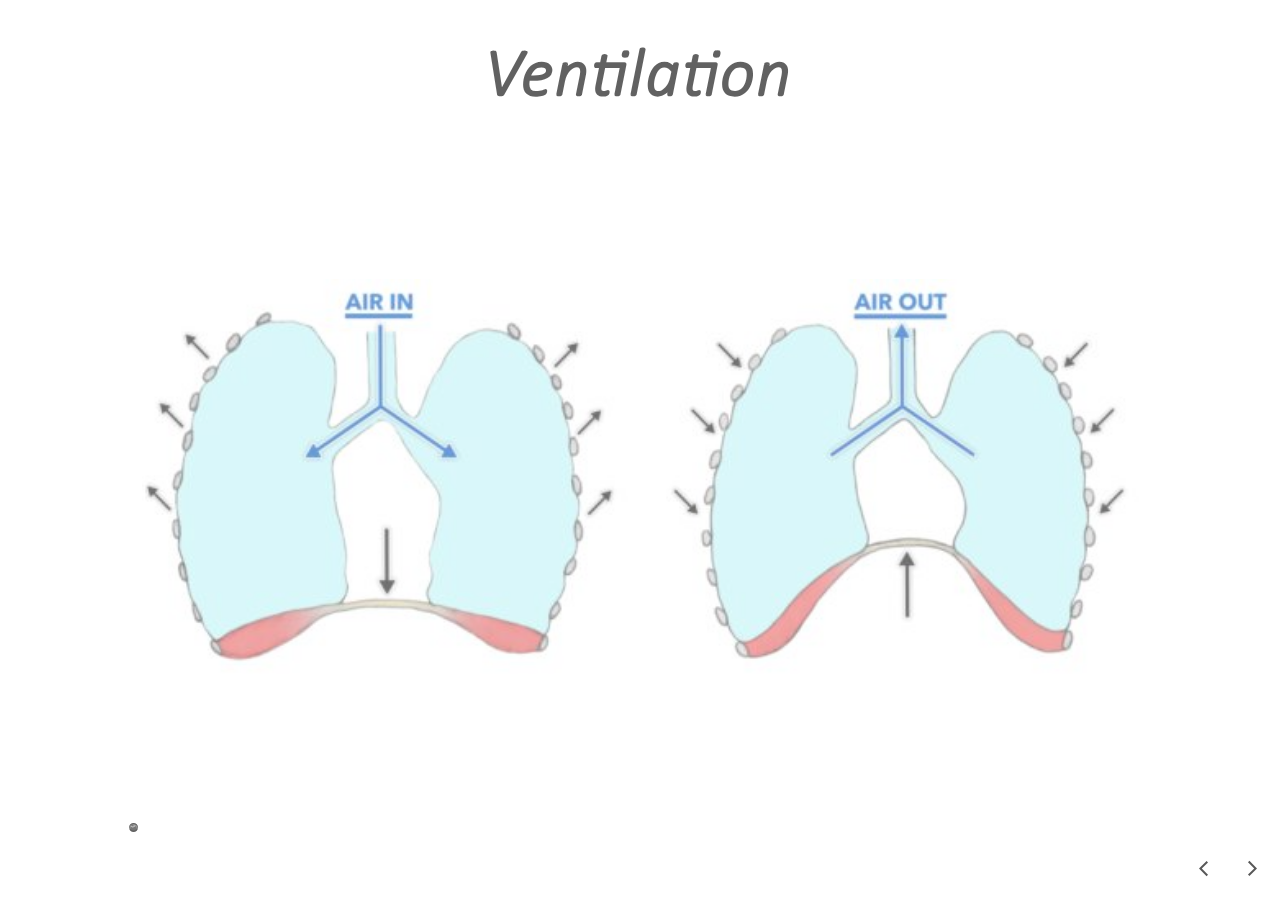
<file: index.html>
﻿<!doctype html>
<html lang="en-US">
<head>
  <meta charset="utf-8">
  <!-- Created using Storyline 360 x64 - http://www.articulate.com  -->
  <!-- version: 3.94.33593.0 -->
  <title>Breathing Ventilation</title>
  <meta http-equiv="x-ua-compatible" content="IE=edge"/>
  <meta name="viewport" content="width=device-width,initial-scale=1,user-scalable=no,shrink-to-fit=no,minimal-ui"/>
  <meta name="apple-mobile-web-app-capable" content="yes"/>
  <style>
    html, body { height: 100%; padding: 0; margin: 0 }
    #app { height: 100%; width: 100%; }
  </style>

  <script>
    window.DS = {};
    window.globals = {
      DATA_PATH_BASE: '',
      HAS_FRAME: true,
      HAS_SLIDE: true,

      lmsPresent: false,
      tinCanPresent: false,
      cmi5Present: false,
      aoSupport: false,
      scale: 'noscale',
      captureRc: false,
      browserSize: 'optimal',
      bgColor: '#FFFFFF',
      features: 'DropInAcc,DropInBase,DropInCore,DropInInteractions,DropInMisc,DropInVectors,DropInVideo,LayerPresentAsDialog,MultipleQuizTracking,UpdatedThemeEditor',
      themeName: 'unified',
      preloaderColor: '#8C8C8C',
      suppressAnalytics: false,
      productChannel: 'stable',
      publishSource: 'storyline',
      aid: 'aid|386990a7-7346-48dc-a1f0-d177108e574d',
      cid: '8ad94958-1001-4f22-871c-be94bbb31b4c',
      playerVersion: '3.94.33593.0',
      publishTimestamp: '2024-12-17T05:00:41.9758879Z',
      maxIosVideoElements: 10,
      connectionSettings: { message: 'You%20are%20offline.%20Trying%20to%20reconnect...', useDarkTheme: true, mode: 'disabled' },
      hasFeature: function(feature) {
        return this.features.split(',').includes(feature);
      },
      
      parseParams: function(qs) {
        if (window.globals.parsedParams != null) {
          return window.globals.parsedParams;
        }
        qs = (qs || window.location.search.substr(1)).split('+').join(' ');
        var params = {},
            tokens,
            re = /[?&]?([^=]+)=([^&]*)/g;

        while (tokens = re.exec(qs)) {
          params[decodeURIComponent(tokens[1]).trim()] =
            decodeURIComponent(tokens[2]).trim();
        }
        window.globals.parsedParams = params;
        return params;
      }

    };
  </script>
  <script>
    var isIe11 = ('ActiveXObject' in window || window.MSBlobBuilder != null)
      && window.msCrypto != null && !window.ActiveXObject;
    if (isIe11) {
      window.globals.unsupportedBrowser = true;
      document.write(atob('[base64]'));
    }
  </script>

  <script>
    if (window.globals.hasFeature('MultiLanguageSinglePackageSupport')) {
      
      
    }
  </script>

  
  <script>window.THREE = { };</script>
  
</head>
<body style="background: #FFFFFF" class="cs-HTML theme-unified">
  <!-- 360 -->
  <script>!function(){var e,i=/iPhone/i,o=/iPod/i,n=/iPad/i,t=/\biOS-universal(?:.+)Mac\b/i,r=/\bAndroid(?:.+)Mobile\b/i,a=/Android/i,d=/(?:SD4930UR|\bSilk(?:.+)Mobile\b)/i,p=/Silk/i,l=/Windows Phone/i,u=/\bWindows(?:.+)ARM\b/i,b=/BlackBerry/i,s=/BB10/i,c=/Opera Mini/i,f=/\b(CriOS|Chrome)(?:.+)Mobile/i,h=/Mobile(?:.+)Firefox\b/i,v=function(e){return void 0!==e&&"MacIntel"===e.platform&&"number"==typeof e.maxTouchPoints&&e.maxTouchPoints>1&&"undefined"==typeof MSStream};e=function(e){var m={userAgent:"",platform:"",maxTouchPoints:0};e||"undefined"==typeof navigator?"string"==typeof e?m.userAgent=e:e&&e.userAgent&&(m={userAgent:e.userAgent,platform:e.platform,maxTouchPoints:e.maxTouchPoints||0}):m={userAgent:navigator.userAgent,platform:navigator.platform,maxTouchPoints:navigator.maxTouchPoints||0};var g=m.userAgent,y=g.split("[FBAN");void 0!==y[1]&&(g=y[0]),void 0!==(y=g.split("Twitter"))[1]&&(g=y[0]);var A=function(e){return function(i){return i.test(e)}}(g),w={apple:{phone:A(i)&&!A(l),ipod:A(o),tablet:!A(i)&&(A(n)||v(m))&&!A(l),universal:A(t),device:(A(i)||A(o)||A(n)||A(t)||v(m))&&!A(l)},amazon:{phone:A(d),tablet:!A(d)&&A(p),device:A(d)||A(p)},android:{phone:!A(l)&&A(d)||!A(l)&&A(r),tablet:!A(l)&&!A(d)&&!A(r)&&(A(p)||A(a)),device:!A(l)&&(A(d)||A(p)||A(r)||A(a))||A(/\bokhttp\b/i)},windows:{phone:A(l),tablet:A(u),device:A(l)||A(u)},other:{blackberry:A(b),blackberry10:A(s),opera:A(c),firefox:A(h),chrome:A(f),device:A(b)||A(s)||A(c)||A(h)||A(f)},any:!1,phone:!1,tablet:!1};return w.any=w.apple.device||w.android.device||w.windows.device||w.other.device,w.phone=w.apple.phone||w.android.phone||w.windows.phone,w.tablet=w.apple.tablet||w.android.tablet||w.windows.tablet,w}(),"object"==typeof exports&&"undefined"!=typeof module?module.exports=e:"function"==typeof define&&define.amd?define((function(){return e})):this.isMobile=e}();
    window.isMobile.apple.tablet = window.isMobile.apple.tablet ||
      (navigator.platform === 'MacIntel' && navigator.maxTouchPoints > 1);
    window.isMobile.apple.device = window.isMobile.apple.device || window.isMobile.apple.tablet;
    window.isMobile.tablet = window.isMobile.tablet || window.isMobile.apple.tablet;
    window.isMobile.any = window.isMobile.any || window.isMobile.apple.tablet;
  </script>

  <div id="focus-sink" tabindex="-1"></div>

  <div id="preso"></div>
  <script>
    (function() {

      var classTypes = [ 'desktop', 'mobile', 'phone', 'tablet' ];

      var addDeviceClasses = function(prefix, testObj) {
        var curr, i;
        for (i = 0; i < classTypes.length; i++) {
          curr = classTypes[i];
          if (testObj[curr]) {
            document.body.classList.add(prefix + curr);
          }
        }
      };

      var params = window.globals.parseParams(),
          isDevicePreview = params.devicepreview === '1',
          isPhoneOverride = params.deviceType === 'phone' || (isDevicePreview && params.phone == '1'),
          isTabletOverride = (params.deviceType === 'tablet' || isDevicePreview) && !isPhoneOverride,
          isMobileOverride = isPhoneOverride || isTabletOverride;

      var deviceView = {
        desktop: !window.isMobile.any && !isMobileOverride,
        mobile: window.isMobile.any || isMobileOverride,
        phone: isPhoneOverride || (window.isMobile.phone && !isTabletOverride),
        tablet: isTabletOverride || window.isMobile.tablet
      };

      window.globals.deviceView = deviceView;
      window.isMobile.desktop = !window.isMobile.any;
      window.isMobile.mobile = window.isMobile.any;

      addDeviceClasses('view-', deviceView);

    })();
  </script>
  
  <script src='story_content/triggers.js' type=text/javascript></script>
<script src='story_content/user.js' type=text/javascript></script>
  <div class="slide-loader"></div>

  <script>
    var doc = document, loader = doc.body.querySelector('.slide-loader'); [ 1, 2, 3 ].forEach(function(n) { var d = doc.createElement('div'); d.style.backgroundColor = window.globals.preloaderColor; d.classList.add('mobile-loader-dot'); d.classList.add('dot' + n); loader.appendChild(d); });
  </script>

  <div class="mobile-load-title-overlay" style="display: none">
    <div class="mobile-load-title">Breathing Ventilation</div>
  </div>

  <div class="mobile-chrome-warning"></div>

  
<style>
  .warn-connection-dialog {
    display: none;
    background: transparent;
    pointer-events: all;
    position: fixed;
    left: 0;
    top: 0;
    width: 100%;
    height: 100%;
    z-index: 999;
  }

  .warn-connection-content {
    pointer-events: all;
    border-radius: 4px;
    background: white;
    border: 1px solid #E7E7E7;
    color: #333333;
    box-shadow: 0 2px 4px rgba(0, 0, 0, 0.25);
    transition: all 150ms ease-out;
    position: absolute;
    white-space: nowrap;
  }

  .view-phone.is-landscape .warn-connection-content {
    left: 23px;
    bottom: 23px;
  }

  .view-tablet.is-landscape .warn-connection-content {
    left: 50%;
    top: 20px;
    transform: translateX(-50%);
  }

  .view-mobile.is-portrait .warn-connection-content {
    transform: translate(-50%, calc(-100% - 15px));
  }

  .warn-connection-content p {
    display: inline-block;
    margin: 0 8px 0 0;
    line-height: 33px;
    font-size: 11px;
  }

  .warn-connection-content svg {
    position: relative;
    vertical-align: middle;
    margin: 0 2px 2px 8px;
  }

  .view-desktop .warn-connection-content {
    left: 1.5em;
    bottom: 1.5em;
  }

  .view-desktop .warn-connection-content p {
    font-size: 1.1em;
  }

  .is-offline .warn-connection-dialog {
    display: block;
  }

  .is-offline .cs-panel * {
    pointer-events: none !important;
  }

  .is-offline .cs-panel {
    pointer-events: all !important;
  }

  .is-offline #nav-controls * {
    pointer-events: none !important;
  }

  .is-offline #nav-controls {
    pointer-events: all !important;
  }
</style>

<div class="warn-connection-dialog" role="alertdialog" aria-modal="true" tabindex="0" aria-labelledby="warn-connection-message">
  <div class="warn-connection-content">
    <svg width="17" height="15" viewBox="0 0 17 15" xmlns="http://www.w3.org/2000/svg">
      <path fill="#8F0000" stroke="white" d="M16.07,12.98 L15.88,12.23 L9.51,1.21 C8.97,0.26,7.6,0.26,7.06,1.21 L0.69,12.23 C0.15,13.16,0.81,14.36,1.91,14.36 H14.65 C15.47,14.36,16.05,13.7,16.07,12.98 Z"/>
      <path fill="white" stroke="white" d="M8.58,5.5 C8.35,5.28,8.5,5.35,8.21,5.32 C8.09,5.35,7.97,5.49,7.96,5.67 C7.97,5.79,7.98,5.92,7.98,6.04 L7.98,6.04 C7.99,6.17,8,6.31,8.01,6.43 L8.01,6.44 C8.03,6.92,8.06,7.41,8.09,7.9 L8.09,7.9 C8.12,8.39,8.14,8.88,8.17,9.37 C8.17,9.39,8.18,9.42,8.2,9.44 C8.23,9.46,8.25,9.47,8.28,9.47 C8.31,9.47,8.34,9.46,8.35,9.44 C8.37,9.43,8.38,9.4,8.39,9.35 L8.39,9.34 C8.39,9.24,8.4,9.15,8.4,9.05 L8.4,9.05 C8.41,8.96,8.41,8.86,8.42,8.75 C8.43,8.44,8.45,8.12,8.47,7.81 L8.47,7.81 C8.49,7.49,8.51,7.18,8.53,6.87 C8.55,6.46,8.56,6.05,8.59,5.64 L8.6,5.62 C8.6,5.57,8.59,5.53,8.58,5.5 L8.21,5.32 Z"/>
      <circle fill="white" stroke="white" cx="8.3" cy="11.35" r="0.3"/>
    </svg>
    <p id="warn-connection-message">You are offline. Trying to reconnect...</p>
  </div>
</div>

<script>
  (function() {
    window.DS.connection = {
      warningShown: false,
      assets: {},
      loadingAssetGroup: false,
      retryDelay: 500
    };

    var connectionSettings = window.globals.connectionSettings || {};

    var useConnectionMessages = window.AbortController != null &&
      window.location.protocol != 'file:' &&
      connectionSettings.mode === 'normal';

    window.DS.connection.useConnectionMessages = useConnectionMessages;

    var assetCount = 0;
    var checkLoadedId;


    if (useConnectionMessages && connectionSettings != null) {
      var contentEl = document.querySelector('.warn-connection-content');
      var messageEl = contentEl.querySelector('p');

      if (connectionSettings.useDarkTheme) {
        contentEl.style.borderColor = '#BABBBA';
        contentEl.style.backgroundColor = '#282828';
        contentEl.style.color = '#FFFFFF';
      }

      if (connectionSettings.message != null) {
        messageEl.textContent = window.decodeURIComponent(connectionSettings.message);
      }
    }

    function checkAssetsReady() {
      for (var i in DS.connection.assets) {
        if (!DS.connection.assets[i].success) {
          return false;
        }
      }
      return true;
    }

    function stopAssetGroup() {
      if (!useConnectionMessages) { return; }

      assetCount = 0;

      DS.connection.oldAssetGroup = DS.connection.assets;
      DS.connection.assets = {};
      DS.connection.loadingAssetGroup = false;
      clearInterval(checkLoadedId);
    }

    function startAssetGroup() {
      if (!useConnectionMessages) { return; }
      var ticks = 0;
      clearInterval(checkLoadedId);
      checkLoadedId = setInterval(function() {
        var loaded = 0;
        if (assetCount === 0 && loaded === 0) {
          clearInterval(checkLoadedId);
          return;
        }

        for (var i in DS.connection.assets) {
          if (DS.connection.assets[i].success) {
            loaded++;
          }
        }

        if (assetCount === loaded && checkAssetsReady()) {
          for (var i in DS.connection.assets) {
            if (DS.connection.assets[i].action) {
              DS.connection.assets[i].action();
            }
          }
          hideWarning();
          stopAssetGroup();
        }
      }, 100)
    }

    function requiredAsset(url, action, retry, type) {
      if (!useConnectionMessages) { return; }
      if (DS.connection.assets[url]) { return; }

      DS.connection.assets[url] = {
        success: false, action: action, retry: retry, type: type
      };
      assetCount = Object.keys(DS.connection.assets).length;
      if (!DS.connection.loadingAssetGroup) {
        startAssetGroup();
      }
      DS.connection.loadingAssetGroup = true;
    }

    function assetLoaded(url) {
      if (!useConnectionMessages) { return; }
      if (DS.connection.assets[url]) {
        DS.connection.assets[url].success = true;
      }
    }

    function assetFailed(url) {
      if (!useConnectionMessages) { return; }
      if (!DS.connection.assets[url]) {
        if (/\.js$/.test(url) && url.indexOf('transcripts') === -1) {
          setTimeout(function() {
            if (DS.connection.lastSlideLoaded != null) {
              DS.connection.lastSlideLoaded();
            }
          }, DS.connection.retryDelay);
        }
        return;
      }
      if (!DS.connection.warningShown) { showWarning(); }
      if (DS.connection.assets[url].retry) {
        setTimeout(function() {
          if (!DS.connection.assets[url].success) {
            DS.connection.assets[url].retry()
          }
        }, DS.connection.retryDelay);
      }
    }

    function hideWarning() {
      document.body.classList.remove('is-offline');
      DS.connection.warningShown = false;
      enableKeys();
    }
    DS.connection.hideWarning = hideWarning

    function showWarning(btn) {
      document.body.classList.add('is-offline')
      DS.connection.warningShown = true;
      updateWarningPosition();
      disableKeys();
    }

    function updateWarningPosition() {
      if (!DS.connection.warningShown) {
        return;
      }

      var isPortrait = document.body.classList.contains('is-portrait');
      var isMobile = document.body.classList.contains('view-mobile');
      var warningEl = document.querySelector('.warn-connection-content');

      if (isPortrait && isMobile) {
        var slide = document.querySelector('.primary-slide');
        var slideRect = slide != null
          ? slide.getBoundingClientRect()
          : { top: window.innerHeight, left: 0, width: window.innerWidth };

        warningEl.style.top = `${slideRect.top}px`
        warningEl.style.left = `${slideRect.left + slideRect.width / 2}px`
      } else {
        warningEl.style.top = null;
        warningEl.style.left = null;
      }

      window.requestAnimationFrame(updateWarningPosition);
    }

    function onDisableKeyDown(e) {
      e.preventDefault();
      e.stopImmediatePropagation();
    }

    function onDisableKeyUp(e) {
      e.preventDefault();
      e.stopImmediatePropagation();
    }

    var accStyle = document.createElement('style');
    var warnDialogEl = document.querySelector('.warn-connection-dialog');

    function disableKeys() {
      if (DS.views && DS.views.nsStack && DS.views.nsStack.length === 1) {
        DS.views.nsStack[0].tabReachable = false
        DS.views.nsStack[0].updateTabIndex(true, true);
      }

      accStyle.innerHTML = '.acc-shadow-dom { display: none; }';
      document.body.appendChild(accStyle);

      warnDialogEl.parentNode.append(warnDialogEl);
      warnDialogEl.focus();
    }

    function enableKeys() {
      accStyle.remove();
      if (DS.views && DS.views.nsStack && DS.views.nsStack.length === 1 && DS.views.nsStack[0].name === '_frame') {
        DS.views.nsStack[0].tabReachable = true;
        DS.views.nsStack[0].updateTabIndex();
      }
    }

    // these will all be noops if the feature flag isn't set in
    // the data and `window.globals.features`
    DS.connection.requiredAsset = requiredAsset;
    DS.connection.assetLoaded = assetLoaded;
    DS.connection.assetFailed = assetFailed;
    DS.connection.stopAssetGroup = stopAssetGroup;
    DS.connection.startAssetGroup = startAssetGroup;
  })();
</script>


  <script>
    
    if (window.autoSpider && window.vInterfaceObject) {
      document.querySelector('.mobile-load-title-overlay').style.display = 'none';
    }
  </script>

  

  <link rel="stylesheet" href="html5/data/css/output.min.css" data-noprefix/>
</body>
<script src="html5/lib/scripts/bootstrapper.min.js"></script>
</html>
</file>
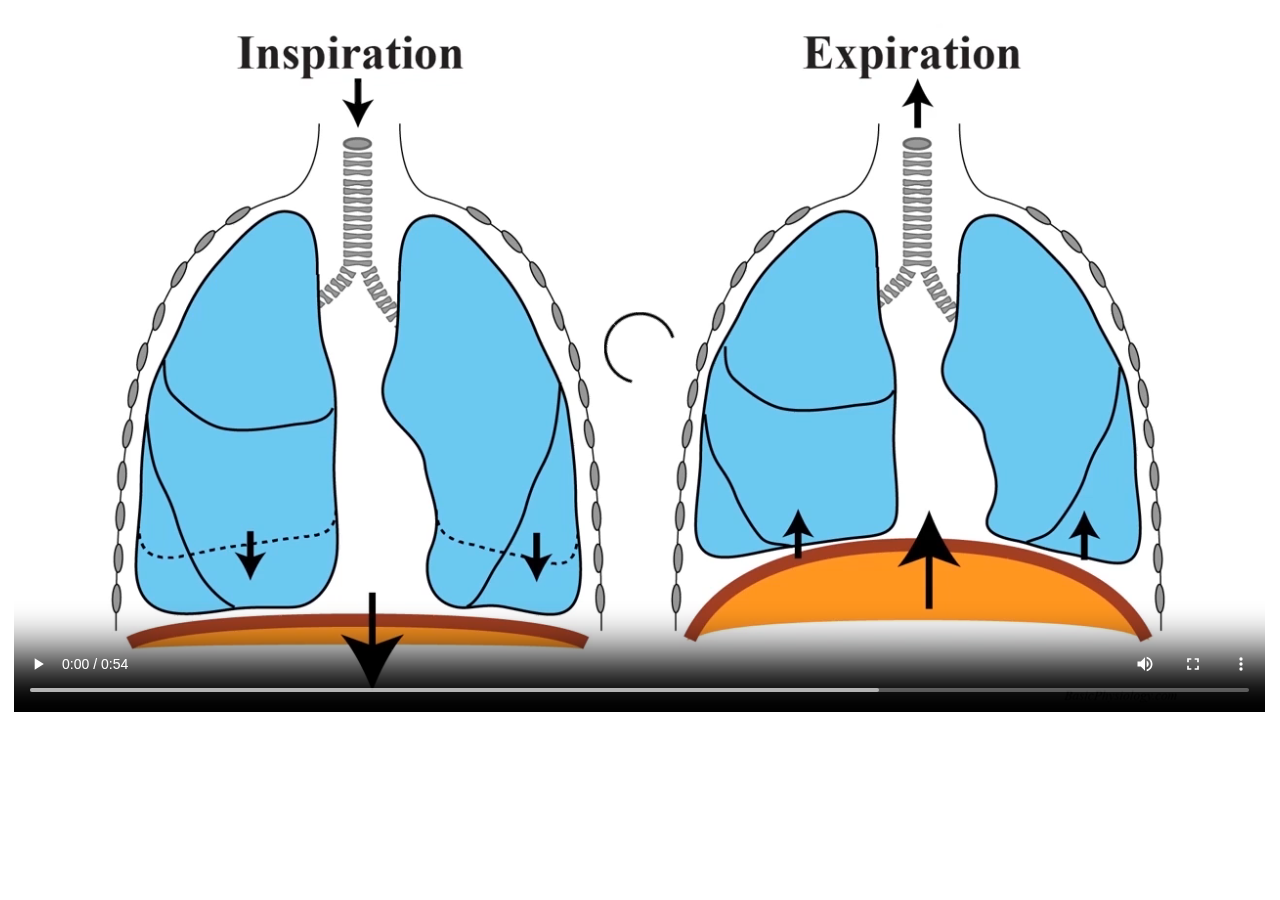
<file: story_content/WebObjects/5kKre5wZDwP/index.htm>
<!DOCTYPE html>
<html>
<body>
<video style="display:flex;height:99%;width:99%;margin:auto auto auto auto" controls autoplay>
<!-- Do not set width and height to 100% as it leads to scroll bars in browser -->
<!-- Also, there is annoying jittering in Chrome when video width and height are 100% -->
<source src="v5.mp4" type="video/mp4">
Your browser does not support the video tag from HTML5.
</video>
</body>
</html>
</file>
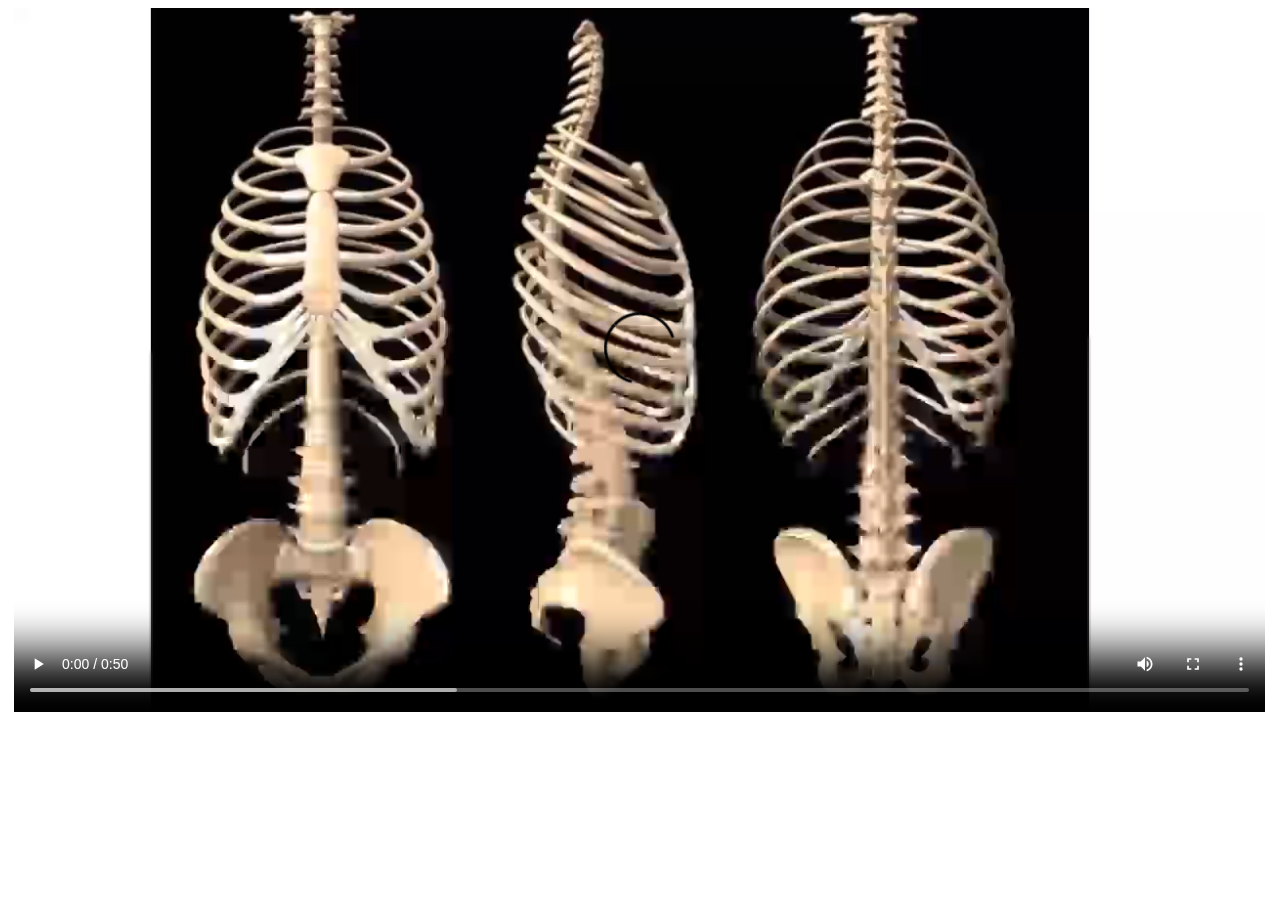
<file: story_content/WebObjects/5xLilP4qJLa/index.htm>
<!DOCTYPE html>
<html>
<body>
<video style="display:flex;height:99%;width:99%;margin:auto auto auto auto" controls autoplay>
<!-- Do not set width and height to 100% as it leads to scroll bars in browser -->
<!-- Also, there is annoying jittering in Chrome when video width and height are 100% -->
<source src="v1.mp4" type="video/mp4">
Your browser does not support the video tag from HTML5.
</video>
</body>
</html>
</file>
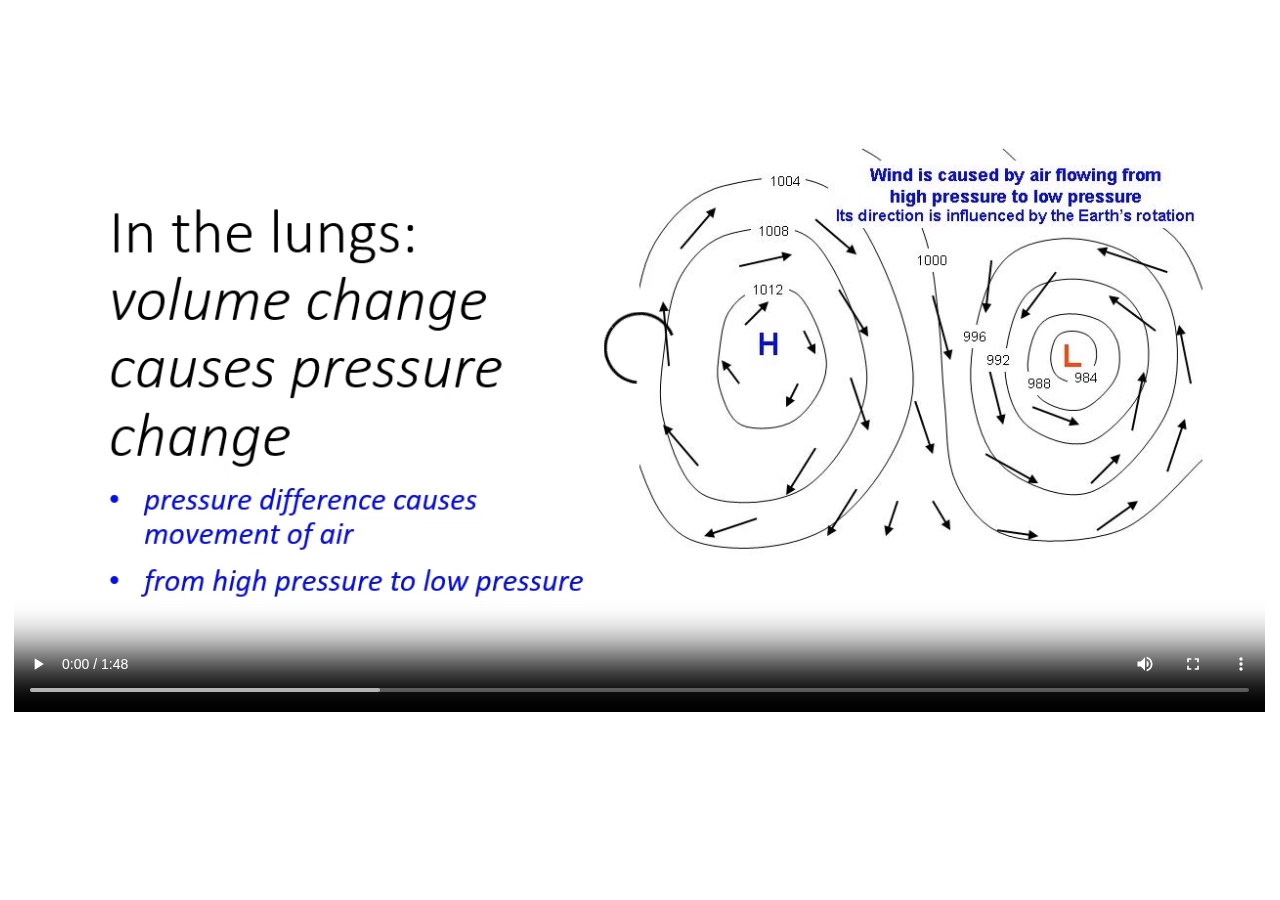
<file: story_content/WebObjects/6Hu24CpHLLe/index.htm>
<!DOCTYPE html>
<html>
<body>
<video style="display:flex;height:99%;width:99%;margin:auto auto auto auto" controls autoplay>
<!-- Do not set width and height to 100% as it leads to scroll bars in browser -->
<!-- Also, there is annoying jittering in Chrome when video width and height are 100% -->
<source src="v2.mp4" type="video/mp4">
Your browser does not support the video tag from HTML5.
</video>
</body>
</html>
</file>
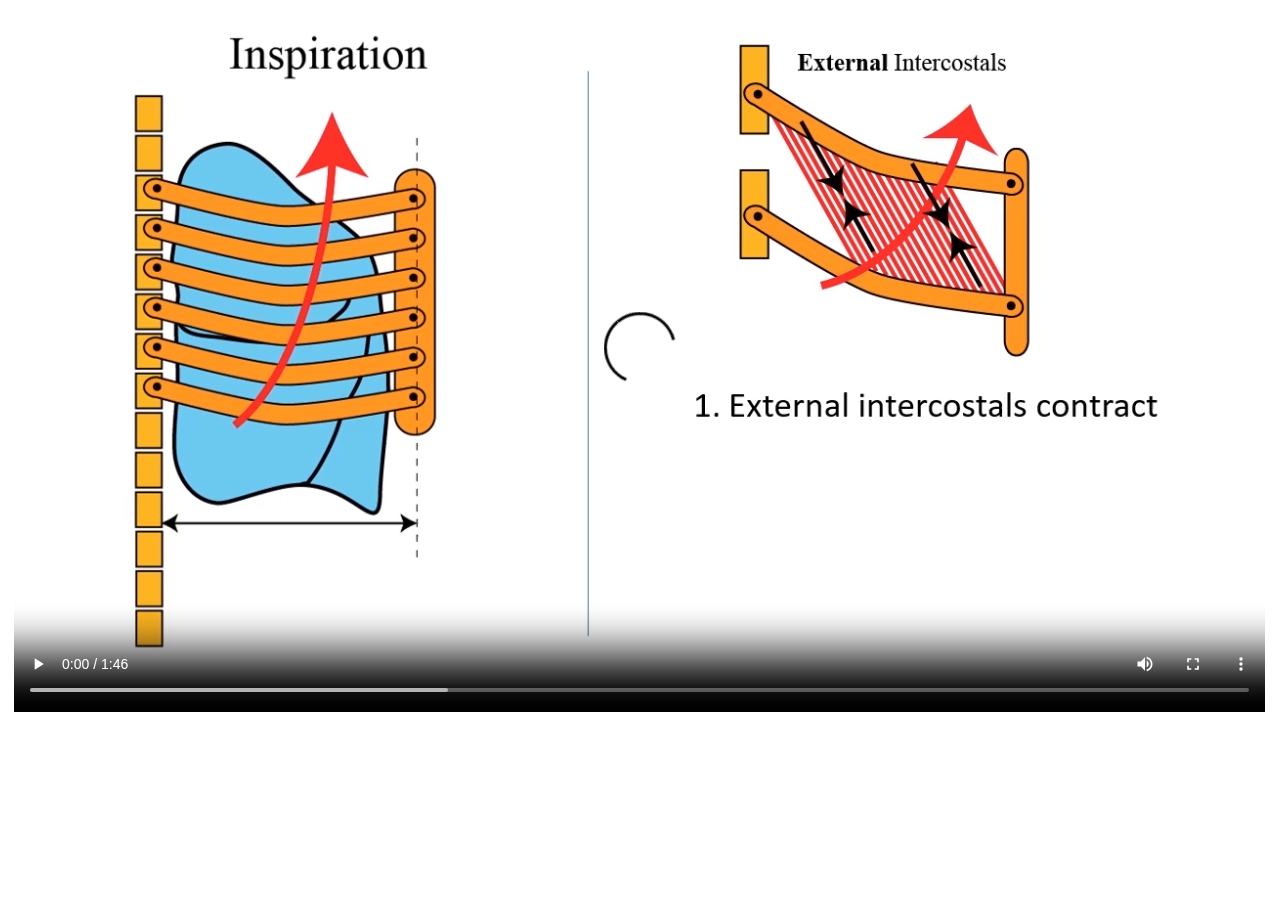
<file: story_content/WebObjects/6I09EVcRbR0/index.htm>
<!DOCTYPE html>
<html>
<body>
<video style="display:flex;height:99%;width:99%;margin:auto auto auto auto" controls autoplay>
<!-- Do not set width and height to 100% as it leads to scroll bars in browser -->
<!-- Also, there is annoying jittering in Chrome when video width and height are 100% -->
<source src="v4.mp4" type="video/mp4">
Your browser does not support the video tag from HTML5.
</video>
</body>
</html>
</file>
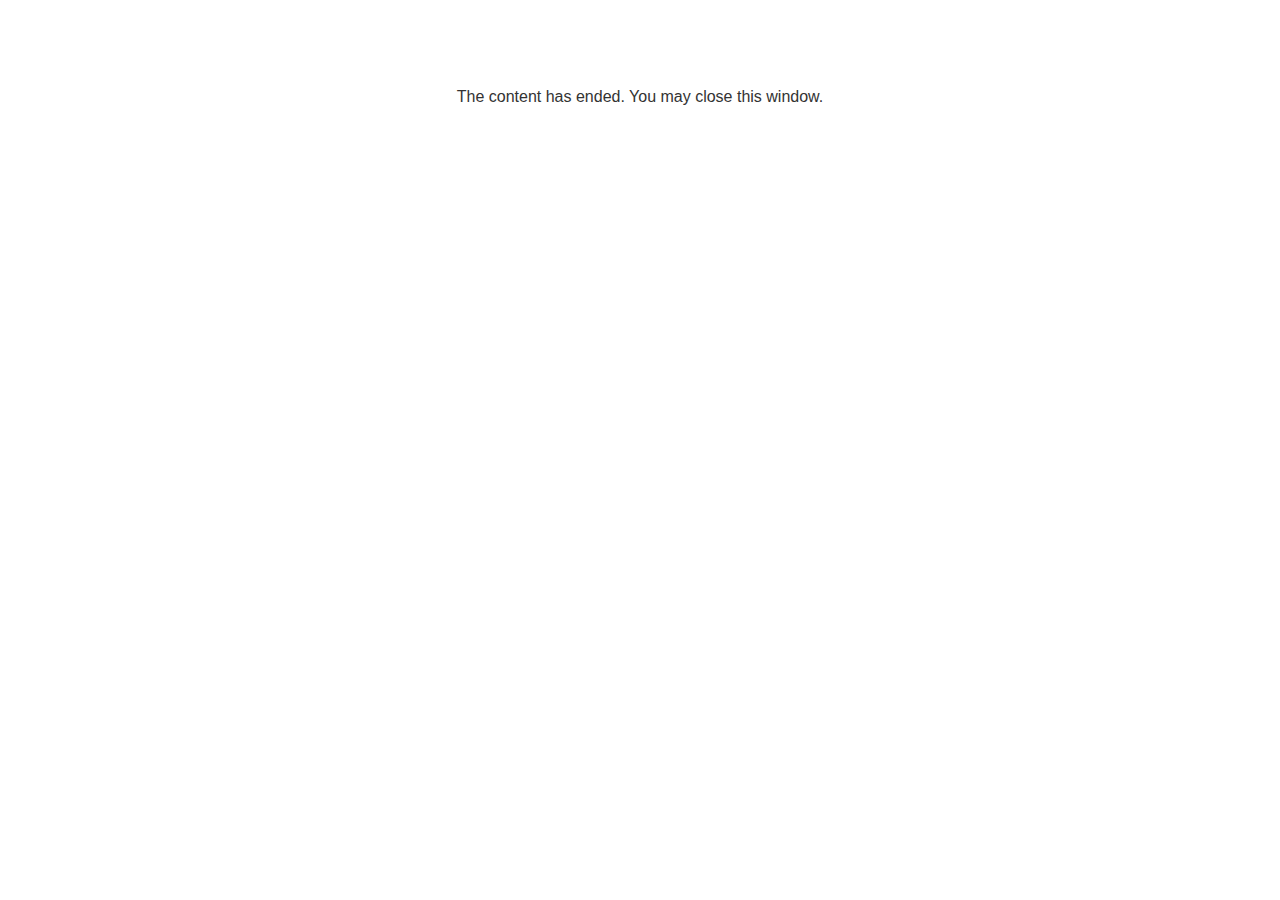
<file: lms/goodbye.html>
<!doctype html>
<html>
<body style="background-color: #ffffff;">

<p role="alert" style="color: #333333;font-family: Lato, articulate, tahoma, arial;font-size: medium;text-align: center;">
<br><br><br><br>
The content has ended. You may close this window.
</p>

</body>
</html>
</file>
